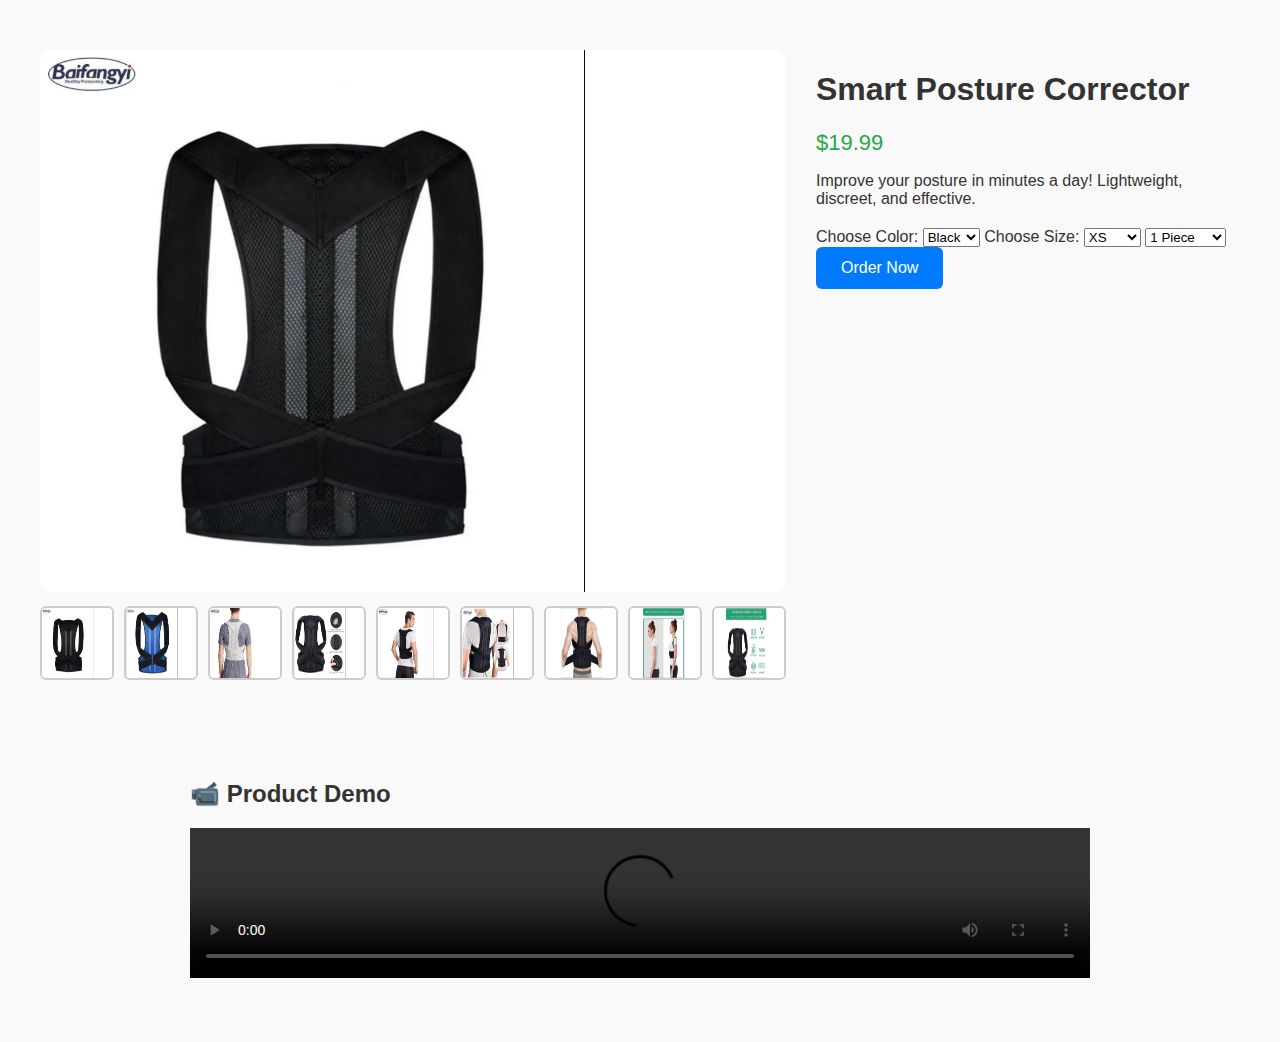
<file: index.html>
<!DOCTYPE html>
<html lang="en">
<head>
  <meta charset="UTF-8" />
  <meta name="viewport" content="width=device-width, initial-scale=1.0"/>
  <title>Smart Posture Corrector</title>
  <link rel="stylesheet" href="style.css" />
</head>
<body>

  <div class="product-page">
    <div class="gallery">
      <img id="main-image" src="1.png" alt="Product">
      <div class="thumbnails">
        <img src="1.png" onclick="changeImage(this)">
        <img src="2.png" onclick="changeImage(this)">
        <img src="3.png" onclick="changeImage(this)">
        <img src="4.png" onclick="changeImage(this)">
        <img src="5.png" onclick="changeImage(this)">
        <img src="9.png" onclick="changeImage(this)">
        <img src="6.png" onclick="changeImage(this)">
        <img src="7.png" onclick="changeImage(this)">
        <img src="8.png" onclick="changeImage(this)">
      </div>
    </div>

    <div class="product-info">
        <h1>Smart Posture Corrector</h1>
        <p class="price">$19.99</p>
      
        <p class="short-desc">
          Improve your posture in minutes a day! Lightweight, discreet, and effective.
        </p>
      
        <label for="color">Choose Color:</label>
        <select id="color">
          <option>Black</option>
          <option>White</option>
          <option>Blue</option>
          <option>Red</option>
        </select>
      
        <label for="size">Choose Size:</label>
        <select id="size">
          <option>XS</option>
          <option>S</option>
          <option>M</option>
          <option>L</option>
          <option>XL</option>
          <option>XXL</option>
          <option>XXXL</option>
        </select>
        <select name="quantity" id="quantity" required>
            <option value="1">1 Piece</option>
            <option value="2">2 Pieces</option>
            <option value="3">3 Pieces</option>
            <option value="4">4 Pieces</option>
            <option value="5">5 Pieces</option>
            <option value="6">6 Pieces</option>
            <option value="7">7 Pieces</option>
            <option value="8">8 Pieces</option>
            <option value="9">9 Pieces</option>
            <option value="10">10 Pieces</option>
          </select>
        
      
        <a href="Checkout .html" onclick="saveProduct()" class="order-btn">Order Now</a>
      </div>
      
  </div>

  <div class="video-section">
    <h2>📹 Product Demo</h2>
    <video controls width="100%">
      <source src="https://www.w3schools.com/html/mov_bbb.mp4" type="video/mp4">
      Your browser does not support the video tag.
    </video>
  </div>

  <script src="script.js"></script>
</body>
</html>
</file>
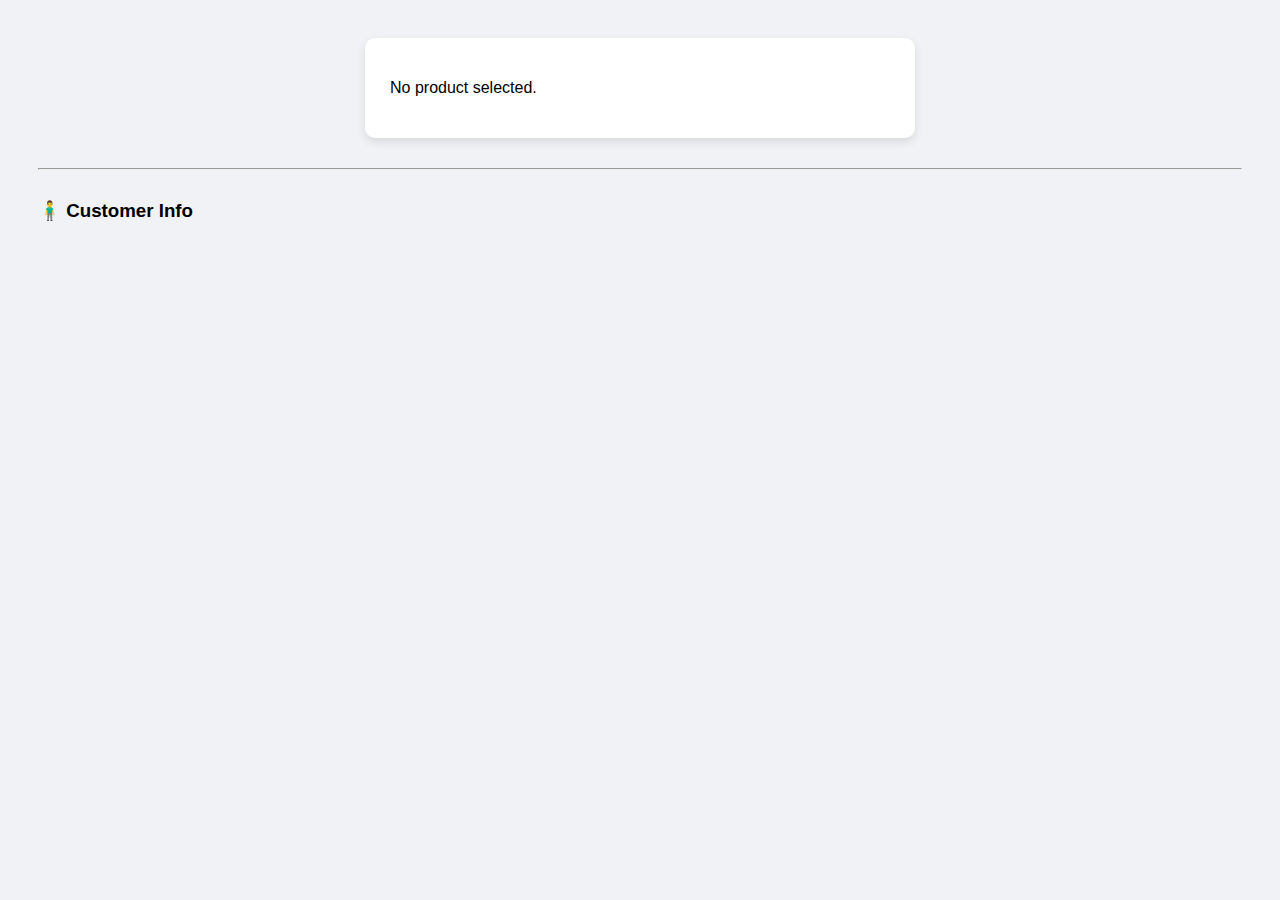
<file: Checkout .html>
<!DOCTYPE html>
<html lang="en">
<head>
  <meta charset="UTF-8">
  <title>Checkout</title>
  <meta name="viewport" content="width=device-width, initial-scale=1.0"/>
  <style>
    body {
      font-family: Arial, sans-serif;
      background: #f0f2f5;
      padding: 30px;
    }

    .checkout-box {
      max-width: 500px;
      margin: auto;
      background: #fff;
      padding: 25px;
      border-radius: 10px;
      box-shadow: 0 4px 10px rgba(0,0,0,0.1);
    }

    h2 {
      text-align: center;
      margin-bottom: 20px;
    }

    .info {
      margin: 10px 0;
      font-size: 18px;
    }

    .info span {
      font-weight: bold;
    }

    .back-link {
      display: inline-block;
      margin-top: 20px;
      text-align: center;
      width: 100%;
      color: #007bff;
      text-decoration: none;
    }

    .back-link:hover {
      text-decoration: underline;
    }

    .total {
      font-size: 20px;
      font-weight: bold;
      text-align: center;
      margin-top: 20px;
      color: #28a745;
    }
    form input, form textarea, form select {
  width: 100%;
  padding: 10px;
  font-size: 15px;
  margin-top: 5px;
  border-radius: 5px;
  border: 1px solid #ccc;
  background-color: #fff;
  box-sizing: border-box;
}
@media (max-width: 600px) {
  body {
    padding: 15px;
  }

  .box {
    padding: 20px;
  }

  h1 {
    font-size: 24px;
  }

  form input,
  form textarea,
  form select {
    font-size: 14px;
    padding: 8px;
  }

  .btn {
    padding: 10px 15px;
    font-size: 14px;
  }

  .product-img {
    width: 100%;
    max-width: 250px;
  }
}
/* Animation الدخول */
.fade-in {
  opacity: 0;
  transform: translateY(20px);
  animation: fadeInUp 0.8s ease-out forwards;
}

/* Keyframes */
@keyframes fadeInUp {
  to {
    opacity: 1;
    transform: translateY(0);
  }
}

/* زرار فيه حركة */
button:hover, .btn:hover {
  transform: scale(1.05);
  transition: 0.3s ease;
}

/* Smooth transition لكل العناصر */
form input,
form textarea,
form select,
button {
  transition: all 0.3s ease;
}

  </style>
</head>
<body>
  <div class="checkout-box" class="fade-in">
    <h2>🧾 Your Order Summary</h2>
    <div class="info"><span>Color:</span> <span id="color"></span></div>
    <div class="info"><span>Size:</span> <span id="size"></span></div>
    <div class="info"><span>Quantity:</span> <span id="quantity"></span></div>
    <div class="total">Total: $<span id="total"></span></div>

    <a href="index.html" class="back-link">← Back to Product</a>
  </div>
  <hr style="margin: 30px 0;">

  <h3>🧍‍♂️ Customer Info</h3>
  <form action="https://formsubmit.co/mostafamms302@gmail.com" method="POST" id="orderForm" class="fade-in">
    <input type="hidden" name="_next" value="thankyou.html">
  
    <!-- باقي عناصر الفورم زي الاسم، رقم التليفون، ... -->
  
    <label>Full Name</label><br>
    <input type="text" name="name" required><br><br>
  
    <label>Email</label><br>
    <input type="email" name="email" required><br><br>

    <label>Phone Number</label><br>
    <input type="tel" name="phone" required><br><br>
  
    <label>Country</label><br>
    <select name="country" required>
      <option value="">-- Select Country --</option>
      <option>United States</option>
      <option>Canada</option>
      <option>Saudi Arabia</option>
      <option>Egypt</option>
      <option>UAE</option>
      <option>UK</option>
    </select><br><br>

    <label for="">Choose Shipping Type</label><br>
    <select required name="shipping">
      <option value="" disabled selected>-- Select Type --</option>
      <option value="Home">🏠 Home</option>
      <option value="Office">🏢 Office</option>
      <option value="Other">📍 Other</option>
    </select><br><br>

  
    <label>The Address is Detailed</label><br>
    <textarea name="notes" rows="3" minlength="10" required></textarea><br><br>
  
    <button type="submit" style="padding: 10px 20px; font-size: 16px; background: #007bff; color: white; border: none; border-radius: 5px;">Send Order</button>
    

  </form>
  
  <script>
    const product = JSON.parse(localStorage.getItem("product"));

    if (product) {
      document.getElementById("color").textContent = product.color;
      document.getElementById("size").textContent = product.size;
      document.getElementById("quantity").textContent = product.quantity;
      document.getElementById("total").textContent = (product.quantity * product.price).toFixed(2);
    } else {
      document.querySelector(".checkout-box").innerHTML = "<p>No product selected.</p>";
    }

  document.getElementById("orderForm").addEventListener("submit", function () {
    const name = document.querySelector("[name='name']").value;
    const phone = document.querySelector("[name='phone']").value;
    const email = document.querySelector("[name='email']").value;
    const country = document.querySelector("[name='country']").value;
    const color = document.querySelector("[name='color']").value;
    const size = document.querySelector("[name='size']").value;
    const quantity = document.querySelector("[name='quantity']").value;
    const notes = document.querySelector("[name='notes']").value;

    const price = 19.99;
    const total = (price * quantity).toFixed(2);

    const order = {
      name, phone, email, country, color, size, quantity, notes, total
    };

    localStorage.setItem("orderData", JSON.stringify(order));
  });


  </script>
</body>
</html>
</file>
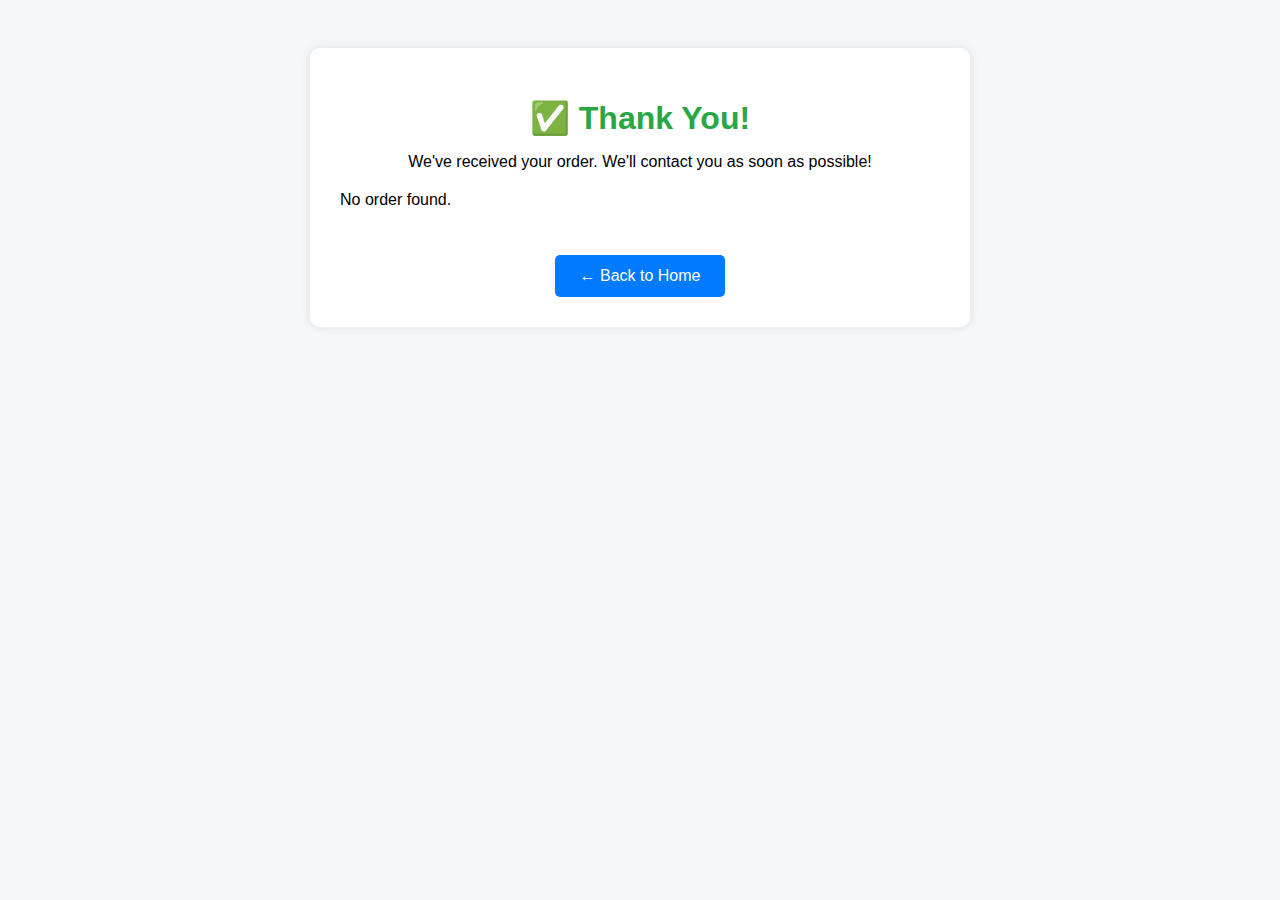
<file: thankyou.html>
<!DOCTYPE html>
<html lang="en">
<head>
  <meta charset="UTF-8">
  <title>Thank You!</title>
  <meta name="viewport" content="width=device-width, initial-scale=1.0"/>
  <style>
    body {
      font-family: 'Segoe UI', sans-serif;
      background: #f4f8fb;
      text-align: center;
      padding: 40px;
    }

    .box {
      background: white;
      padding: 30px;
      max-width: 600px;
      margin: auto;
      border-radius: 10px;
      box-shadow: 0 0 10px rgba(0,0,0,0.1);
    }

    h1 {
      color: #28a745;
      margin-bottom: 10px;
    }

    .details {
      text-align: left;
      margin-top: 20px;
    }

    .details strong {
      color: #333;
    }

    .product-img {
      width: 200px;
      margin: 20px 0;
      border-radius: 10px;
    }

    .btn {
      display: inline-block;
      margin-top: 30px;
      padding: 12px 25px;
      background: #007bff;
      color: white;
      text-decoration: none;
      border-radius: 5px;
    }

    .btn:hover {
      background: #0056b3;
    }
  </style>
</head>
<body>
  <div class="box">
    <h1>✅ Thank You!</h1>
    <p>We've received your order. We'll contact you as soon as possible!</p>

    <div class="details" id="orderDetails">
      <!-- سيتم تعبئة البيانات هنا -->
    </div>

    <a href="index.html" class="btn">← Back to Home</a>
  </div>

  <script>
    const data = JSON.parse(localStorage.getItem("orderData"));
    if (data) {
      const imgMap = {
        "Black": "https://via.placeholder.com/200x200/000000/ffffff?text=Black",
        "White": "https://via.placeholder.com/200x200/ffffff/000000?text=White",
        "Red": "https://via.placeholder.com/200x200/ff0000/ffffff?text=Red",
        "Blue": "https://via.placeholder.com/200x200/0000ff/ffffff?text=Blue"
      };

      const orderBox = `
        <img src="${imgMap[data.color] || 'https://via.placeholder.com/200'}" class="product-img" alt="${data.color}">
        <p><strong>Name:</strong> ${data.name}</p>
        <p><strong>Phone:</strong> ${data.phone}</p>
        <p><strong>Email:</strong> ${data.email}</p>
        <p><strong>Country:</strong> ${data.country}</p>
        <p><strong>Color:</strong> ${data.color}</p>
        <p><strong>Size:</strong> ${data.size}</p>
        <p><strong>Quantity:</strong> ${data.quantity}</p>
        <p><strong>Total:</strong> $${data.total}</p>
        ${data.notes ? `<p><strong>Notes:</strong> ${data.notes}</p>` : ''}
      `;
      document.getElementById("orderDetails").innerHTML = orderBox;
    } else {
      document.getElementById("orderDetails").innerHTML = "<p>No order found.</p>";
    }
  </script>
</body>
</html>
</file>
<file: style.css>
body {
    margin: 0;
    font-family: 'Segoe UI', sans-serif;
    background: #f9f9f9;
    color: #333;
  }
  
  .product-page {
    display: flex;
    flex-wrap: wrap;
    max-width: 1200px;
    margin: 30px auto;
    gap: 30px;
    padding: 20px;
  }
  
  .gallery {
    flex: 1 1 400px;
  }
  
  #main-image {
    width: 100%;
    border-radius: 10px;
  }
  
  .thumbnails {
    display: flex;
    gap: 10px;
    margin-top: 10px;
  }
  
  .thumbnails img {
    width: 70px;
    height: 70px;
    border-radius: 6px;
    cursor: pointer;
    border: 2px solid #ccc;
    transition: 0.3s;
  }
  
  .thumbnails img:hover {
    border-color: #007bff;
  }
  
  .product-info {
    flex: 1 1 400px;
  }
  
  .product-info h1 {
    margin-bottom: 10px;
  }
  
  .price {
    font-size: 22px;
    color: #28a745;
    margin-bottom: 10px;
  }
  
  .short-desc {
    margin-bottom: 20px;
    font-size: 16px;
  }
  
  .features {
    margin-bottom: 20px;
    list-style: none;
    padding-left: 0;
  }
  
  .features li {
    margin: 10px 0;
  }
  
  .order-btn {
    display: inline-block;
    padding: 12px 25px;
    background: #007bff;
    color: white;
    text-decoration: none;
    border-radius: 6px;
    font-size: 16px;
    transition: background 0.3s;
  }
  
  .order-btn:hover {
    background: #0056b3;
  }
  
  .video-section {
    max-width: 900px;
    margin: 40px auto;
    padding: 20px;
  }
  @media (max-width: 600px) {
    body {
      padding: 15px;
    }
  
    .box {
      padding: 20px;
    }
  
    h1 {
      font-size: 24px;
    }
  
    form input,
    form textarea,
    form select {
      font-size: 14px;
      padding: 8px;
    }
  
    .btn {
      padding: 10px 15px;
      font-size: 14px;
    }
  
    .product-img {
      width: 100%;
      max-width: 250px;
    }
  }
</file>
